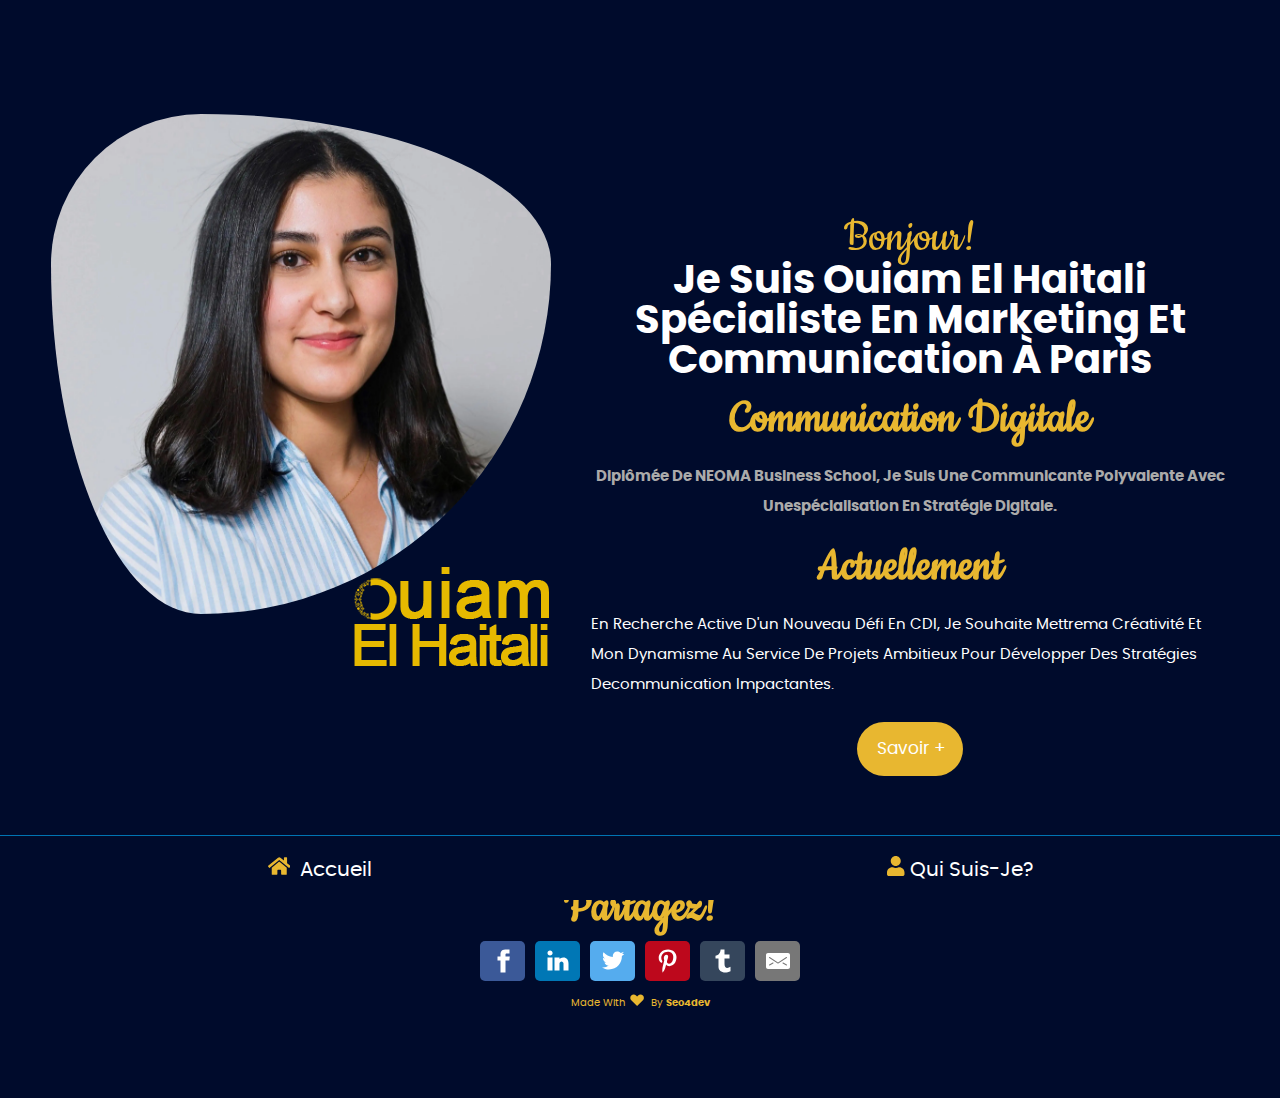
<file: index.html>
<!DOCTYPE html>
<html lang="fr">
  <head>
    <meta charset="UTF-8" />
    <meta http-equiv="X-UA-Compatible" content="IE=edge" />
    <meta name="viewport" content="width=device-width" initial-scale="1.0" />

    <title>▷ Ouiam El Hailtali - Spécialiste en marketing et communication à Paris</title>

    <!-- start snow script -->
    <script
      defer
      src = "https://app.embed.im/snow.js"></script>
    </script>
 <!-- end snow script -->
 <!-- start Yandex meta tag  -->
 <meta name="yandex-verification" content="e432d03d48ad0500" />
 <!-- Ends Yandex meta tag  -->
    <!-- Google tag (gtag.js) -->
<script async src="https://www.googletagmanager.com/gtag/js?id=G-6127KXFW22"></script>
<script>
  window.dataLayer = window.dataLayer || [];
  function gtag(){dataLayer.push(arguments);}
  gtag('js', new Date());

  gtag('config', 'G-6127KXFW22');
</script>
    <!-- End Google tag (gtag.js) -->
    <meta
      name="description"
      content="Ouiam El Haitali Spécialiste en marketing et communication à Paris France, Master en Marketing et Communication"
    />
    <meta name="author" content="Ouiam El Haitali" />
    <meta name="publisher" content="Ouiam El Haitali" />
    <meta name="copyright" content="Ouiam El Haitali" />
    <meta
      name="keywords"
      content="ouiam_elhaitali, elhaitali, Master_En_Marketing_Et_Ingénierie_De_La_Franchise_Et_Des_Entreprises, MIFER, Faculté_De_Marketing_Et_D’Agrosciences, Université_De_Haute-Alsace, Stage_Alterné, stage,Marketing, emarketing, encg, marketing_student, etudiant_marketing, encg_tanger, etudiant_marketing_tanger, etudiant_encg, seo, wordpress, ENCG, Tanger, Maroc, Morocco"
    />

    <!-- favicon
    ================================================== -->
    <link rel="icon" type="image/png" href="./images/ouiam-favicon.png " />
    <link
      rel="apple-touch-icon"
      type="image/x-icon"
      href="./images/ouiam-favicon.png"
    />

    <link rel="base" href="https://elhaitali.netlify.app/" />
    <link rel="canonical" href="https://elhaitali.netlify.app/" />
    <link rel="shortlink" href="https://elhaitali.netlify.app/" />

    <!-- Twitter card -->
    <meta name="twitter:title" content="▷🥇&nbsp;Ouiam Elhaitali website" />
    <meta
      name="twitter:description"
      content="Ouiam El Haitali Spécialiste en marketing et communication à Paris France, Master en Marketing et Communication""
    />
    <meta name="twitter:card" content="summary_large_image" />
    <!-- Open graph tags -->
    <meta property="og:url" content="https://elhaitali.netlify.app" />
    <meta
      property="og:title"
      content="▷🥇&nbsp;Ouiam El Haitali - Spécialiste en marketing et communication à Paris &#128227;"
    />
    <meta
      property="og:description"
      content="Ouiam El Haitali Spécialiste en marketing et communication à Paris France, Master en Marketing et Communication""
    />
    <meta property="og:type" content="website" />
    <meta
      property="og:image"
      content="https://elhaitali.netlify.app/images/ouiam-elhaitali.webp"
    />
    <meta property="og:image:width" content="600" />
    <meta property="og:image:height" content="600" />
    <meta property="og:locale" content="fr_FR" />
    <meta property="og:site_name" content="Ouiam El Haitali Website" />

    <meta name="googlebot" content="index,follow,all" />

    <meta name="robots" content="noodp,index,follow,all" />

    <meta name="rating" content="safe for kids" />

    <!-- Schema Markup -->
    <script type="application/ld+json">
      {
        "@context": "https://schema.org/",
        "@type": "Person",
        "name": "Ouiam El Haitali",
        "alternateName": "وئام الهيتالي",
        "additionalName": "ElHaitali Ouiam",
        "givenName": "Ouiam",
        "familyName": "ElHaitali",
        "jobTitle": "Marketing & communications specialist",
        "gender": "female",
        "url": "https://elhaitali.netlify.app",
        "image": "https://elhaitali.netlify.app/images/ouiam-elhaitali.webp",
        "address": {
          "@type": "PostalAddress",
          "contactType": "Job Contact",
          "addressLocality": "Paris",
          "addressRegion": "Paris",
          "addressCountry": "France"
        },
        "email": "ouiamelhaitali@gmail.Com",
        "contactPoint": {
          "@type": "ContactPoint",
          "contactType": "Job Contact",
          "contactOption": "Email"
        },
        "alumniOf": "Faculté De Marketing Et D’Agrosciences De L'Université De Haute-Alsace France",
        "affiliation": {
          "@type": "Organization",
          "name": "Faculté De Marketing Et D’Agrosciences De L'Université De Haute-Alsace France",
          "logo": "https://www.fma.uha.fr/wp-content/uploads/2021/05/80px-logo-web-etat-fma-02.png",
          "url": "https://www.fma.uha.fr/",
          "location": "Colmar"
        },
        "birthPlace": "Morocco",
        "sameAs": "https://www.linkedin.com/in/ouiam-el-haitali-449959199/",
        "nationality": {
          "@type": "Country",
          "name": "Morocco"
        },
        "knowsLanguage": "fr, ar, en, es",
        "knowsAbout": "Marketing, Communication - Communication Digitale - Digital Project Management ",
        "potentialAction": {
          "@type": "ReadAction",
          "@id": "Ouiam ElHaitali",
          "additionalType": "https://elhaitali.netlify.app/",
          "description": "Ouiam El Haitali Digital Project Manager en Air Liquide France, Master en Marketing et Communication.",
          "image": "https://elhaitali.netlify.app/images/ouiam-elhaitali.webp"
        }
      }
    </script>
    <!-- End Schema	 -->
    <!-- CSS
    ================================================== -->

    <link rel="stylesheet" href="./css/style.css" />

    <!-- Alternative title when leaving tab -->
    <!-- <script>
      let previousTitle = document.title;
      window.addEventListener("blur", () => {
        previousTitle = document.title;
        document.title = "Ne me quitte pas! 😱 Revient!";
      });
      window.addEventListener("focus", () => {
        document.title = previousTitle;
      });
    </script> -->
  </head>

  <!-- ****************************************************** -->
  <body>
    

    <!-- End Google Tag Manager (noscript) -->
    <!-- navbar section starts  -->

    <nav class="navbar">
      <a href="index.html">
        <svg
          xmlns="http://www.w3.org/2000/svg"
          height="1em"
          viewBox="0 0 576 512"
        >
          <path
            d="M280.37 148.26L96 300.11V464a16 16 0 0 0 16 16l112.06-.29a16 16 0 0 0 15.92-16V368a16 16 0 0 1 16-16h64a16 16 0 0 1 16 16v95.64a16 16 0 0 0 16 16.05L464 480a16 16 0 0 0 16-16V300L295.67 148.26a12.19 12.19 0 0 0-15.3 0zM571.6 251.47L488 182.56V44.05a12 12 0 0 0-12-12h-56a12 12 0 0 0-12 12v72.61L318.47 43a48 48 0 0 0-61 0L4.34 251.47a12 12 0 0 0-1.6 16.9l25.5 31A12 12 0 0 0 45.15 301l235.22-193.74a12.19 12.19 0 0 1 15.3 0L530.9 301a12 12 0 0 0 16.9-1.6l25.5-31a12 12 0 0 0-1.7-16.93z"
          />
        </svg>
        <span>Accueil</span>
      </a>

      <a href="info.html">
        <svg
          xmlns="http://www.w3.org/2000/svg"
          height="1em"
          viewBox="0 0 448 512"
        >
          <path
            d="M224 256c70.7 0 128-57.3 128-128S294.7 0 224 0 96 57.3 96 128s57.3 128 128 128zm89.6 32h-16.7c-22.2 10.2-46.9 16-72.9 16s-50.6-5.8-72.9-16h-16.7C60.2 288 0 348.2 0 422.4V464c0 26.5 21.5 48 48 48h352c26.5 0 48-21.5 48-48v-41.6c0-74.2-60.2-134.4-134.4-134.4z"
          /></svg
        ><span>Qui suis-je?</span>
      </a>
      <!-- <a href="portfolio.html">
        <i class="fas fa-briefcase"></i> <span>portfolio</span>
      </a>
      <a href="blogs.html"> <i class="fas fa-blog"></i> <span>blogs</span> </a>-->
      <!-- <a href="contact.html">
        <i class="fas fa-address-book"></i> <span>contact</span>
      </a> -->
    </nav>

    <!-- navbar section ends -->

    <section class="home">
      <div class="photoname">
        <div class="image">
          <img
            src="/images/ouiam-elhaitali.webp"
            alt="Ouiam El haitali, Digital Project Manager"
            title="Photo de Ouiam El haitali, Digital Project Manager"
          />
        </div>
        <img
          src="/images/ouiam-elhaitali-chargée-communication-logo.png"
          class="logo"
          title="Ouiam Elhaitali logo, Digital Project Manager"
          alt="Ouiam Elhaitali logo, Digital Project Manager"
        />
      </div>

      <div class="content">
        <div class="sharing-heading">
          <span class="gold" id="greeting"></span><br />
        </div>
        <div class="sharing-heading">
          <h1 class="">
            Je suis
            <strong>Ouiam El Haitali</strong><br />
            Spécialiste en marketing et communication à Paris
          </h1>
        </div>
        <div>
          <h2 class="inline-header">
            <span>communication digitale</span>
          </h2>
          <h3 class="text-center">
            Diplômée de NEOMA Business School, je suis une communicante polyvalente avec unespécialisation en stratégie digitale.
          </h3>
        </div>
        <div>
          <h2 class="inline-header"><span>Actuellement</span></h2>
           
          <p>
            En recherche active d'un nouveau défi en CDI, je souhaite mettrema créativité et mon dynamisme au service de projets ambitieux pour développer des stratégies decommunication impactantes.
          </p>
        </div>

        <div class="sharing-heading">
          <a href="info.html" class="btn">
            Savoir + <i class="fas fa-user"></i>
          </a>
        </div>
      </div>
    </section>
    <footer>
      <div class="social-saring-icons">
        <div class="sharing-heading">
          <h2><span>Partagez!</span></h2>
        </div>
        <div class="icons">
          <!-- Sharingbutton Facebook -->
          <a
            class="resp-sharing-button__link"
            href="https://facebook.com/sharer/sharer.php?u=https%3A%2F%2Felhaitali.com%2F"
            target="_blank"
            rel="noopener"
            aria-label=""
          >
            <div
              class="resp-sharing-button resp-sharing-button--facebook resp-sharing-button--small"
            >
              <div
                aria-hidden="true"
                class="resp-sharing-button__icon resp-sharing-button__icon--solid"
              >
                <svg xmlns="http://www.w3.org/2000/svg" viewBox="0 0 24 24">
                  <path
                    d="M18.77 7.46H14.5v-1.9c0-.9.6-1.1 1-1.1h3V.5h-4.33C10.24.5 9.5 3.44 9.5 5.32v2.15h-3v4h3v12h5v-12h3.85l.42-4z"
                  />
                </svg>
              </div>
            </div>
          </a>

          <!-- Sharingbutton LinkedIn -->
          <a
            class="resp-sharing-button__link"
            href="https://www.linkedin.com/shareArticle?mini=true&amp;url=https%3A%2F%2Felhaitali.com%2F&amp;title=Voici%20la%20page%20personnelle%20de%20Ouiam%20El%20Haitali%2C%20Marketer &#128227;%2C%20laur%C3%A9at%20de%20L%E2%80%99%C3%A9cole%20Nationale%20De%20Commerce%20Et%20De%20Gestion%20(ENCG)%20De%20Tanger.&amp;summary=Voici%20la%20page%20personnelle%20de%20Ouiam%20El%20Haitali%2C%20Marketer &#128227;%2C%20laur%C3%A9at%20de%20L%E2%80%99%C3%A9cole%20Nationale%20De%20Commerce%20Et%20De%20Gestion%20(ENCG)%20De%20Tanger.&amp;source=https%3A%2F%2Felhaitali.netlify.app%2F"
            target="_blank"
            rel="noopener"
            aria-label=""
          >
            <div
              class="resp-sharing-button resp-sharing-button--linkedin resp-sharing-button--small"
            >
              <div
                aria-hidden="true"
                class="resp-sharing-button__icon resp-sharing-button__icon--solid"
              >
                <svg xmlns="http://www.w3.org/2000/svg" viewBox="0 0 24 24">
                  <path
                    d="M6.5 21.5h-5v-13h5v13zM4 6.5C2.5 6.5 1.5 5.3 1.5 4s1-2.4 2.5-2.4c1.6 0 2.5 1 2.6 2.5 0 1.4-1 2.5-2.6 2.5zm11.5 6c-1 0-2 1-2 2v7h-5v-13h5V10s1.6-1.5 4-1.5c3 0 5 2.2 5 6.3v6.7h-5v-7c0-1-1-2-2-2z"
                  />
                </svg>
              </div>
            </div>
          </a>

          <!-- Sharingbutton Twitter -->
          <a
            class="resp-sharing-button__link"
            href="https://twitter.com/intent/tweet/?text=Voici%20la%20page%20personnelle%20de%20Ouiam%20El%20Haitali%2C%20Marketer &#128227;%2C%20laur%C3%A9at%20de%20L%E2%80%99%C3%A9cole%20Nationale%20De%20Commerce%20Et%20De%20Gestion%20(ENCG)%20De%20Tanger.&amp;url=https%3A%2F%2Felhaitali.netlify.app%2F"
            target="_blank"
            rel="noopener"
            aria-label=""
          >
            <div
              class="resp-sharing-button resp-sharing-button--twitter resp-sharing-button--small"
            >
              <div
                aria-hidden="true"
                class="resp-sharing-button__icon resp-sharing-button__icon--solid"
              >
                <svg xmlns="http://www.w3.org/2000/svg" viewBox="0 0 24 24">
                  <path
                    d="M23.44 4.83c-.8.37-1.5.38-2.22.02.93-.56.98-.96 1.32-2.02-.88.52-1.86.9-2.9 1.1-.82-.88-2-1.43-3.3-1.43-2.5 0-4.55 2.04-4.55 4.54 0 .36.03.7.1 1.04-3.77-.2-7.12-2-9.36-4.75-.4.67-.6 1.45-.6 2.3 0 1.56.8 2.95 2 3.77-.74-.03-1.44-.23-2.05-.57v.06c0 2.2 1.56 4.03 3.64 4.44-.67.2-1.37.2-2.06.08.58 1.8 2.26 3.12 4.25 3.16C5.78 18.1 3.37 18.74 1 18.46c2 1.3 4.4 2.04 6.97 2.04 8.35 0 12.92-6.92 12.92-12.93 0-.2 0-.4-.02-.6.9-.63 1.96-1.22 2.56-2.14z"
                  />
                </svg>
              </div>
            </div>
          </a>

          <!-- Sharingbutton Pinterest -->
          <a
            class="resp-sharing-button__link"
            href="https://pinterest.com/pin/create/button/?url=https%3A%2F%2Felhaitali.netlify.app%2F&amp;media=https%3A%2F%2Felhaitali.netlify.app%2F&amp;description=Voici%20la%20page%20personnelle%20de%20Ouiam%20El%20Haitali%2C%20Marketer &#128227;%2C%20laur%C3%A9at%20de%20L%E2%80%99%C3%A9cole%20Nationale%20De%20Commerce%20Et%20De%20Gestion%20(ENCG)%20De%20Tanger."
            target="_blank"
            rel="noopener"
            aria-label=""
          >
            <div
              class="resp-sharing-button resp-sharing-button--pinterest resp-sharing-button--small"
            >
              <div
                aria-hidden="true"
                class="resp-sharing-button__icon resp-sharing-button__icon--solid"
              >
                <svg xmlns="http://www.w3.org/2000/svg" viewBox="0 0 24 24">
                  <path
                    d="M12.14.5C5.86.5 2.7 5 2.7 8.75c0 2.27.86 4.3 2.7 5.05.3.12.57 0 .66-.33l.27-1.06c.1-.32.06-.44-.2-.73-.52-.62-.86-1.44-.86-2.6 0-3.33 2.5-6.32 6.5-6.32 3.55 0 5.5 2.17 5.5 5.07 0 3.8-1.7 7.02-4.2 7.02-1.37 0-2.4-1.14-2.07-2.54.4-1.68 1.16-3.48 1.16-4.7 0-1.07-.58-1.98-1.78-1.98-1.4 0-2.55 1.47-2.55 3.42 0 1.25.43 2.1.43 2.1l-1.7 7.2c-.5 2.13-.08 4.75-.04 5 .02.17.22.2.3.1.14-.18 1.82-2.26 2.4-4.33.16-.58.93-3.63.93-3.63.45.88 1.8 1.65 3.22 1.65 4.25 0 7.13-3.87 7.13-9.05C20.5 4.15 17.18.5 12.14.5z"
                  />
                </svg>
              </div>
            </div>
          </a>

          <!-- Sharingbutton Tumblr -->
          <a
            class="resp-sharing-button__link"
            href="https://www.tumblr.com/widgets/share/tool?posttype=link&amp;title=Voici%20la%20page%20personnelle%20de%20Ouiam%20El%20Haitali%2C%20Marketer &#128227;%2C%20laur%C3%A9at%20de%20L%E2%80%99%C3%A9cole%20Nationale%20De%20Commerce%20Et%20De%20Gestion%20(ENCG)%20De%20Tanger.&amp;caption=Voici%20la%20page%20personnelle%20de%20Ouiam%20El%20Haitali%2C%20Marketer &#128227;%2C%20laur%C3%A9at%20de%20L%E2%80%99%C3%A9cole%20Nationale%20De%20Commerce%20Et%20De%20Gestion%20(ENCG)%20De%20Tanger.&amp;content=https%3A%2F%2Felhaitali.netlify.app%2F&amp;canonicalUrl=https%3A%2F%2Felhaitali.netlify.app%2F&amp;shareSource=tumblr_share_button"
            target="_blank"
            rel="noopener"
            aria-label=""
          >
            <div
              class="resp-sharing-button resp-sharing-button--tumblr resp-sharing-button--small"
            >
              <div
                aria-hidden="true"
                class="resp-sharing-button__icon resp-sharing-button__icon--solid"
              >
                <svg xmlns="http://www.w3.org/2000/svg" viewBox="0 0 24 24">
                  <path
                    d="M13.5.5v5h5v4h-5V15c0 5 3.5 4.4 6 2.8v4.4c-6.7 3.2-12 0-12-4.2V9.5h-3V6.7c1-.3 2.2-.7 3-1.3.5-.5 1-1.2 1.4-2 .3-.7.6-1.7.7-3h3.8z"
                  />
                </svg>
              </div>
            </div>
          </a>

          <!-- Sharingbutton E-Mail -->
          <a
            class="resp-sharing-button__link"
            href="mailto:?subject=Voici%20la%20page%20personnelle%20de%20Ouiam%20El%20Haitali%2C%20Marketer &#128227;%2C%20laur%C3%A9at%20de%20L%E2%80%99%C3%A9cole%20Nationale%20De%20Commerce%20Et%20De%20Gestion%20(ENCG)%20De%20Tanger.&amp;body=https%3A%2F%2Felhaitali.netlify.app%2F"
            target="_self"
            rel="noopener"
            aria-label=""
          >
            <div
              class="resp-sharing-button resp-sharing-button--email resp-sharing-button--small"
            >
              <div
                aria-hidden="true"
                class="resp-sharing-button__icon resp-sharing-button__icon--solid"
              >
                <svg xmlns="http://www.w3.org/2000/svg" viewBox="0 0 24 24">
                  <path
                    d="M22 4H2C.9 4 0 4.9 0 6v12c0 1.1.9 2 2 2h20c1.1 0 2-.9 2-2V6c0-1.1-.9-2-2-2zM7.25 14.43l-3.5 2c-.08.05-.17.07-.25.07-.17 0-.34-.1-.43-.25-.14-.24-.06-.55.18-.68l3.5-2c.24-.14.55-.06.68.18.14.24.06.55-.18.68zm4.75.07c-.1 0-.2-.03-.27-.08l-8.5-5.5c-.23-.15-.3-.46-.15-.7.15-.22.46-.3.7-.14L12 13.4l8.23-5.32c.23-.15.54-.08.7.15.14.23.07.54-.16.7l-8.5 5.5c-.08.04-.17.07-.27.07zm8.93 1.75c-.1.16-.26.25-.43.25-.08 0-.17-.02-.25-.07l-3.5-2c-.24-.13-.32-.44-.18-.68s.44-.32.68-.18l3.5 2c.24.13.32.44.18.68z"
                  />
                </svg>
              </div>
            </div>
          </a>
        </div>
        <p class="text-center link">
          Made with
          <svg width="20" height="20" viewbox="0 0 220 220">
            <g transform="translate(100 100)">
              <path
                transform="translate(-50 -5)"
                fill="#e8b730"
                d="M92.71,7.27L92.71,7.27c-9.71-9.69-25.46-9.69-35.18,0L50,14.79l-7.54-7.52C32.75-2.42,17-2.42,7.29,7.27v0 c-9.71,9.69-9.71,25.41,0,35.1L50,85l42.71-42.63C102.43,32.68,102.43,16.96,92.71,7.27z"
              ></path>
              <animatetransform
                attributename="transform"
                type="scale"
                values="1; 1.5; 1.25; 1.5; 1.5; 1;"
                dur="1s"
                repeatcount="indefinite"
                additive="sum"
              ></animatetransform>
            </g>
          </svg>
          By
          <a href="https://seo4dev.com" target="_blank">seo4dev</a>
        </p>

        <!-- <div class="custom-animated-circles">
        <div class="circle"></div>
        <div class="circle"></div>
        <div class="circle"></div>
        <div class="circle"></div>
      </div>
    </div> -->
      </div>
    </footer>

    <script src="./js/app.js"></script>
    <!-- slutation script -->
    <script>
      var greeting = document.getElementById("greeting");
      var d = new Date();
      var time = d.getHours();

      if (time < 14) {
        greeting.innerHTML = "Bonjour!";
        console.log("bonjour");
      }
      if (time > 14) {
        greeting.innerHTML = "Bonsoir!";
        console.log("bonsoir");
      }
    </script>
  </body>
</html>
</file>
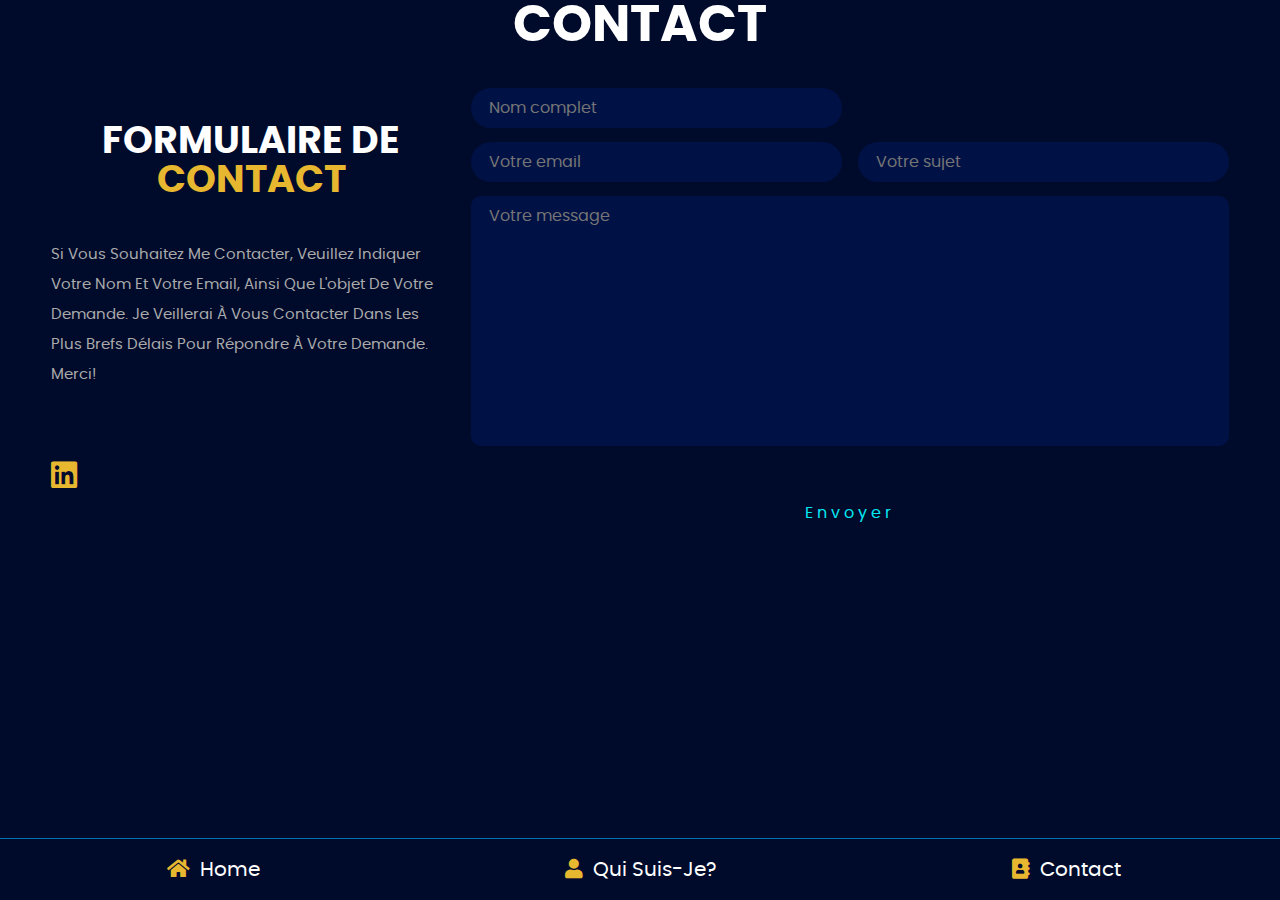
<file: contact.html>
<!DOCTYPE html>
<html lang="fr">
  <head>
    <meta charset="UTF-8" />
    <meta http-equiv="X-UA-Compatible" content="IE=edge" />
    <meta name="viewport" content="width=device-width" initial-scale="1.0" />

    <title>▷ Ouiam El Hailtali - Page de contact</title>
    <!-- Google Tag Manager -->
    <script>
      (function (w, d, s, l, i) {
        w[l] = w[l] || [];
        w[l].push({ "gtm.start": new Date().getTime(), event: "gtm.js" });
        var f = d.getElementsByTagName(s)[0],
          j = d.createElement(s),
          dl = l != "dataLayer" ? "&l=" + l : "";
        j.async = true;
        j.src = "https://www.googletagmanager.com/gtm.js?id=" + i + dl;
        f.parentNode.insertBefore(j, f);
      })(window, document, "script", "dataLayer", "GTM-KH7LPK3");
    </script>
    <!-- End Google Tag Manager -->
    <!-- Google tag (gtag.js) -->
    <script
      async
      src="https://www.googletagmanager.com/gtag/js?id=G-VPEKNCG321"
    ></script>
    <script>
      window.dataLayer = window.dataLayer || [];
      function gtag() {
        dataLayer.push(arguments);
      }
      gtag("js", new Date());

      gtag("config", "G-VPEKNCG321");
    </script>
    <!-- End Google tag (gtag.js) -->
    <meta
      name="description"
      content="Page personnelle de Ouiam El Haitali lauréate de l'ENCGT et intégrant un master en marketing et ingénierie de la franchise à l'Université De Haute-Alsace ."
    />
    <meta name="author" content="Ouiam El Haitali" />
    <meta name="publisher" content="Ouiam El Haitali" />
    <meta name="copyright" content="Ouiam El Haitali" />
    <meta
      name="keywords"
      content="ouiam_elhaitali, elhaitali, Master_En_Marketing_Et_Ingénierie_De_La_Franchise_Et_Des_Entreprises, MIFER, Faculté_De_Marketing_Et_D’Agrosciences, Université_De_Haute-Alsace, Stage_Alterné, stage,Marketing, emarketing, encg, marketing_student, etudiant_marketing, encg_tanger, etudiant_marketing_tanger, etudiant_encg, seo, wordpress, ENCG, Tanger, Maroc, Morocco"
    />

    <!-- favicon
    ================================================== -->
    <link rel="icon" type="image/png" href="./images/ouiam-favicon.png " />
    <link
      rel="apple-touch-icon"
      type="image/x-icon"
      href="./images/ouiam-favicon.png"
    />

    <link rel="base" href="https://elhaitali.com/contact.html" />
    <link rel="canonical" href="https://elhaitali.com/contact.html" />
    <link rel="shortlink" href="https://elhaitali.com/contact.html" />

    <!-- Twitter card -->
    <meta name="twitter:title" content="▷🥇&nbsp;Ouiam Elhaitali website" />
    <meta
      name="twitter:description"
      content="La page personnelle de Ouiam El Haitali - Marketer &#128227;"
    />
    <meta name="twitter:card" content="summary_large_image" />
    <!-- Open graph tags -->
    <meta property="og:url" content="https://elhaitali.com/contact.html" />
    <meta
      property="og:title"
      content="▷🥇&nbsp;Ouiam El Haitali - Marketer &#128227;"
    />
    <meta
      property="og:description"
      content="La page personnelle de Ouiam El Haitali - Marketer &#128227; - L'auréat de L'ENCG de Tanger &#127474;&#127462;"
    />
    <meta property="og:type" content="website" />
    <meta
      property="og:image"
      content="https://elhaitali.com/OuiamElHaitali.png"
    />
    <meta property="og:image:width" content="600" />
    <meta property="og:image:height" content="600" />
    <meta property="og:locale" content="fr_FR" />
    <meta property="og:site_name" content="Ouiam El Haitali Website" />

    <meta name="googlebot" content="noindex" />

    <meta name="robots" content="noindex" />

    <meta name="rating" content="safe for kids" />

    <!-- Schema Markup -->
    <script type="application/ld+json">
      {
        "@context": "https://schema.org/",
        "@type": "Person",
        "name": "Ouiam El Haitali",
        "alternateName": "وئام الهيتالي",
        "additionalName": "ElHaitali Ouiam",
        "givenName": "Ouiam",
        "familyName": "ElHaitali",
        "jobTitle": "Marketer",
        "gender": "female",
        "url": "https://elhaitali.com",
        "image": "https://elhaitali.com/images/ouiam-elhaitali.jpeg",
        "address": {
          "@type": "PostalAddress",
          "contactType": "Job Contact",
          "addressLocality": "Colmar",
          "addressRegion": "Alsace",
          "addressCountry": "France"
        },
        "email": "ouiamelhaitali@gmail.Com",
        "contactPoint": {
          "@type": "ContactPoint",
          "contactType": "Job Contact",
          "contactOption": "Email"
        },
        "alumniOf": "Faculté De Marketing Et D’Agrosciences De L'Université De Haute-Alsace France",
        "affiliation": {
          "@type": "Organization",
          "name": "Faculté De Marketing Et D’Agrosciences De L'Université De Haute-Alsace France",
          "logo": "https://www.fma.uha.fr/wp-content/uploads/2021/05/80px-logo-web-etat-fma-02.png",
          "url": "https://www.fma.uha.fr/",
          "location": "Colmar"
        },
        "birthPlace": "Morocco",
        "sameAs": "https://www.linkedin.com/in/ouiam-el-haitali-449959199/",
        "nationality": {
          "@type": "Country",
          "name": "Morocco"
        },
        "knowsLanguage": "fr, ar, en, es",
        "knowsAbout": "Marketing",
        "potentialAction": {
          "@type": "ReadAction",
          "@id": "Ouiam ElHaitali",
          "additionalType": "https://elhaitali.com/",
          "description": "La page personnelle de Ouiam El Haitali lauréate De L'Ecole Nationale De Commerce et de gestion de Tanger et intégrant Un Master En Marketing Et Ingénierie De La Franchise Et Des Entreprises En Réseau (MIFER) À La Faculté De Marketing Et D’Agrosciences De L'Université De Haute-Alsace.",
          "image": "https://elhaitali.com/images/ouiam-elhaitali.jpeg"
        }
      }
    </script>
    <!-- End Schema	 -->
    <!-- CSS
    ================================================== -->
    <link
      rel="stylesheet"
      href="https://cdnjs.cloudflare.com/ajax/libs/font-awesome/5.15.4/css/all.min.css"
    />
    <link rel="stylesheet" href="./css/style.css" />

    <!-- Hotjar Tracking Code for https://elhaitali.com -->
    <script>
      (function (h, o, t, j, a, r) {
        h.hj =
          h.hj ||
          function () {
            (h.hj.q = h.hj.q || []).push(arguments);
          };
        h._hjSettings = { hjid: 3188188, hjsv: 6 };
        a = o.getElementsByTagName("head")[0];
        r = o.createElement("script");
        r.async = 1;
        r.src = t + h._hjSettings.hjid + j + h._hjSettings.hjsv;
        a.appendChild(r);
      })(window, document, "https://static.hotjar.com/c/hotjar-", ".js?sv=");
    </script>
  </head>
  <body>
    <!-- Google Tag Manager (noscript) -->
    <noscript
      ><iframe
        src="https://www.googletagmanager.com/ns.html?id=GTM-KH7LPK3"
        height="0"
        width="0"
        style="display: none; visibility: hidden"
      ></iframe
    ></noscript>
    <!-- End Google Tag Manager (noscript) -->
    <!-- navbar section starts  -->

    <nav class="navbar">
      <a href="/"> <i class="fas fa-home"></i> <span>home</span> </a>
      <a href="/info.html">
        <i class="fas fa-user"></i> <span>Qui suis-je?</span>
      </a>

      <!-- 
      <a href="portfolio.html">
        <i class="fas fa-briefcase"></i> <span>portfolio</span>
      </a>
      <a href="blogs.html"> <i class="fas fa-blog"></i> <span>blogs</span> </a>
      -->
      <a href="contact.html">
        <i class="fas fa-address-book"></i> <span>contact</span>
      </a>
    </nav>

    <!-- navbar section ends -->

    <!-- contact section starts  -->

    <section class="contact">
      <h1 class="heading">Contact</h1>

      <div class="row">
        <div class="info-container">
          <h2 class="heading headingh2">Formulaire de <span>contact</span></h2>

          <p>
            Si vous souhaitez me contacter, veuillez indiquer votre nom et votre
            email, ainsi que l'objet de votre demande. Je veillerai à vous
            contacter dans les plus brefs délais pour répondre à votre demande.
            Merci!
          </p>

          <div class="box-container">
            <!-- <div class="box">
              <i class="fas fa-map"></i>
              <div class="info">
                <h3>address :</h3>
                <p>Rabat-Maroc</p>
              </div>
            </div> -->

            <div class="box">
              <!-- <i class="fas fa-envelope"></i>
              <div class="info">
                <h3>email :</h3>
                <p>ouiamelhaitali@gmail.com</p>
              </div> -->
            </div>

            <!--<div class="box">
              <i class="fas fa-phone"></i>
              <div class="info">
                <h3>number :</h3>
                <p>+123-456-7890</p>
              </div>
            </div>-->
          </div>

          <div class="share">
            <!-- <a href="#" class="fab fa-facebook-f"></a>
            <a href="#" class="fab fa-twitter"></a>
            <a href="#" class="fab fa-instagram"></a> -->
            <a
              href="https://www.linkedin.com/in/ouiam-el-haitali-449959199/"
              rel="noreferrer noopener nofollow"
              target="_blank"
              class="fab fa-linkedin fa-3x"
            ></a>
          </div>
        </div>

        <form action="">
          <div class="inputBox">
            <input type="text" placeholder="Nom complet" />
            <!--<input type="number" placeholder="your number" /> -->
          </div>

          <div class="inputBox">
            <input type="email" placeholder="Votre email" />
            <input type="text" placeholder="Votre sujet" />
          </div>

          <textarea
            name=""
            placeholder="Votre message"
            id=""
            cols="30"
            rows="10"
          ></textarea>

          <!-- <input type="submit" value="Envoyer" class="btn" /> -->
          <a href="#">
            <span></span>
            <span></span>
            <span></span>
            <span></span>
            Envoyer
          </a>
        </form>
      </div>
    </section>

    <!-- contact section ends -->
  </body>
</html>
</file>
<file: css/style.css>
@font-face {
  font-family: "Poppins";
  font-weight: 400;
  src: url("/fonts/poppins-regular-webfont.woff2") format("woff2"),
    url("/fonts/poppins-regular-webfont.woff") format("woff");
  font-display: swap;
}
@font-face {
  font-family: "Poppins";
  font-weight: 500;
  src: url("/fonts/poppins-medium-webfont.woff2") format("woff2"),
    url("/fonts/poppins-medium-webfont.woff") format("woff");
  font-display: swap;
}
@font-face {
  font-family: "Poppins";
  font-weight: 600;
  src: url("/fonts/poppins-semibold-webfont.woff2") format("woff2"),
    url("/fonts/poppins-semibold-webfont.woff") format("woff");
  font-display: swap;
}
@font-face {
  font-family: "Poppins";
  font-weight: 700;
  src: url("/fonts/poppins-bold-webfont.woff2") format("woff2"),
    url("/fonts/poppins-bold-webfont.woff") format("woff");
  font-display: swap;
}
@font-face {
  font-family: "Cookie";
  font-weight: 400;
  src: url("/fonts/cookie-regular-webfont.woff2") format("woff2"),
    url("/fonts/cookie-regular-webfont.woff") format("woff");
  font-display: swap;
}

* {
  font-family: "Poppins", sans-serif;
  margin: 0;
  padding: 0;
  -webkit-box-sizing: border-box;
  box-sizing: border-box;
  text-decoration: none;
  outline: none;
  border: none;
  text-transform: capitalize;
}

html {
  font-size: 62.5%;
  overflow-x: hidden;
}

html::-webkit-scrollbar {
  width: 1rem;
}

html::-webkit-scrollbar-track {
  background: #000b2c;
}

html::-webkit-scrollbar-thumb {
  background: #e8b730;
  border-radius: 5rem;
}

body {
  background: #000b2c;
  /* padding-bottom: 6.5rem; */
}
h1 {
  text-align: center;
}
h2 {
  text-align: center;
  text-decoration: wavy;
}
.text-center {
  text-align: center;
  margin-inline: auto;
}
section {
  padding: 4rem 4%;
}
.GoogleTag {
  display: none;
  visibility: hidden;
}
.heading {
  text-align: center;
  font-size: 4vw;
  color: #fff;
  margin-bottom: 3rem;
  text-transform: uppercase;
  margin-inline: auto;
}

.headingh2 {
  font-size: 3vw;
  margin-inline: auto;
}
.haeding3 {
  font-family: "Cookie", cursive;
  font-size: 5rem;
  color: #e8b730;
  text-align: center;

  margin-block: 3rem;
  margin-inline: auto;
}

.heading span {
  text-transform: uppercase;
  color: #e8b730;
}
.inline-header {
  /* display: inline-block; */
  margin-inline: auto;
  text-align: center;
}

.btn {
  display: inline-block;
  margin-top: 1rem;
  border-radius: 5rem;
  background: #e8b730;
  padding: 0.7rem;
  font-size: 1.7rem;
  color: #fff;
  padding-left: 2rem;
}

.btn i {
  height: 4rem;
  width: 4rem;
  line-height: 4rem;
  font-size: 1.7rem;
  text-align: center;
  background: #fff;
  color: #e8b730;
  border-radius: 50%;
  margin-left: 1rem;
  -webkit-transition: 0.2s linear;
  transition: 0.2s linear;
}

.btn:hover i {
  margin-left: 2rem;
}

.navbar {
  position: fixed;
  bottom: 0;
  left: 0;
  right: 0;
  display: -webkit-box;
  display: -ms-flexbox;
  display: flex;
  z-index: 1000;
  -webkit-box-align: end;
  -ms-flex-align: end;
  align-items: flex-end;
}

.navbar a {
  padding: 2rem;
  font-size: 2rem;
  background: #000b2c;
  -webkit-box-flex: 1;
  -ms-flex: 1;
  flex: 1;
  color: #fff;
  text-align: center;
  -webkit-transition: 0.2s linear;
  transition: 0.2s linear;
  border-top: 1px solid #0074b3;
}
a {
  color: #e8b730;
}

.navbar a i,
.about .box i {
  color: #e8b730;
  padding-right: 0.5rem;
}
.navbar a svg {
  fill: #e8b730;
  padding-right: 0.5rem;
}

.navbar a:hover {
  background: #e8b730;
  padding-bottom: 6rem;
}

.navbar a:hover i {
  color: #fff;
}
.navbar a:hover svg {
  fill: #fff;
}

.home {
  display: -webkit-box;
  display: -ms-flexbox;
  display: flex;
  -webkit-box-align: center;
  -ms-flex-align: center;
  align-items: center;
  -ms-flex-wrap: wrap;
  flex-wrap: wrap;
  gap: 4rem;
  min-height: 100vh;
  margin-top: 4rem;
}
.photoname {
  margin-inline: auto;
}
.logopro {
  width: 200px;
}
.liquide {
  width: 70px;
}
.logo {
  width: 200px;
  height: 200px;
  margin-left: auto;
  display: block;
  margin-top: -10rem;
  z-index: 100;
}

.home .image {
  -webkit-box-flex: 1;
  -ms-flex: 1 1 42rem;
  flex: 1 1 42rem;
  text-align: center;
}

.home .image img {
  height: 50rem;
  width: 50rem;
  border-radius: 30% 70% 70% 30% / 30% 30% 70% 70%;
  transition: all 0.5s ease-in-out;
  margin-top: 5rem;
  margin-inline: auto;
  object-fit: cover;
}
.home .image:hover img {
  -webkit-transform: scale(1.1);
  transform: scale(1.1);
  filter: sepia(60%);
}
.home .content {
  -webkit-box-flex: 1;
  -ms-flex: 1 1 42rem;
  flex: 1 1 42rem;
}

.home .content h1 {
  color: #fff;
  font-size: 4rem;
  padding-bottom: 0.5rem;
  margin-top: -2rem;
}

.home .content span {
  font-family: "Cookie", cursive;
  font-size: 5rem;
  color: #e8b730;
  padding: 0.5rem 0;
  display: block;
  margin-bottom: 1rem;
}

.home .content h3 {
  font-size: 1.5rem;
  color: #aaa;
  line-height: 2;
  margin-bottom: 1.2rem;
}
.home .content p {
  font-size: 1.5rem;
  color: white;
  line-height: 2;
  margin-bottom: 1.2rem;
}
.home .content ul {
  font-size: 1.5rem;
  color: white;
  line-height: 2;
  list-style: none;
}
.home .content ul li::before {
  content: "✏️ ";
}
.about {
  min-height: 100vh;
}

.infohead {
  display: flex;
  flex-direction: column;
  align-items: center;
  justify-content: start;
}
.infohead img {
  max-width: 150px;
  max-height: 150px;
  margin-top: 0.1rem;
  margin-inline: auto;
}

.about .row {
  display: -webkit-box;
  display: -ms-flexbox;
  display: flex;
  -webkit-box-align: center;
  -ms-flex-align: center;
  align-items: center;
  -ms-flex-wrap: wrap;
  flex-wrap: wrap;
  gap: 2rem;
}
.about .row p {
  font-size: 2rem;
  color: #fff;
  padding: 1rem 0;
  font-weight: normal;
  text-align: justify;
  text-transform: none;
}

.about .row .info-container {
  -webkit-box-flex: 1;
  -ms-flex: 1 1 42rem;
  flex: 1 1 42rem;
}

.about .row .info-container h1 {
  font-size: 1.5rem;
  color: #fff;
  text-transform: uppercase;
  padding-bottom: 1rem;
}

.about .row .info-container .box-container {
  padding: 1rem 0;
  display: -webkit-box;
  display: -ms-flexbox;
  display: flex;
  -ms-flex-wrap: wrap;
  flex-wrap: wrap;
  gap: 2rem;
}

.about .row .info-container .box-container .box {
  -webkit-box-flex: 1;
  -ms-flex: 1 1 20rem;
  flex: 1 1 20rem;
}

.about .row .info-container .box-container .box h3 {
  font-size: 2rem;
  color: #fff;
  padding: 1rem 0;
  font-weight: normal;
}

.about .row .info-container .box-container .box h3 span {
  color: #03cafc;
}

.about .row .count-container {
  -webkit-box-flex: 1;
  -ms-flex: 1 1 42rem;
  flex: 1 1 42rem;
  display: -webkit-box;
  display: -ms-flexbox;
  display: flex;
  -ms-flex-wrap: wrap;
  flex-wrap: wrap;
  gap: 2rem;
  padding: 0 5%;
}

.about .row .count-container .box {
  -webkit-box-flex: 1;
  -ms-flex: 1 1 20rem;
  flex: 1 1 20rem;
  padding: 1rem 2rem;
  border-radius: 0.5rem;
  background: #001145;
  -webkit-box-shadow: 0 0.5rem 1rem rgba(0, 116, 179, 0.8);
  box-shadow: -0.5rem 0.5rem 1rem rgba(0, 116, 179, 0.8);
}
.gold {
  color: #e8b730;
}
.about .row .count-container .box h3 {
  font-size: 3rem;
  color: #e8b730;
}

.about .row .count-container .box p {
  font-size: 2rem;
  color: #aaa;
}

.skills .box-container {
  display: -ms-grid;
  display: grid;
  -ms-grid-columns: (minmax(16rem, 1fr)) [auto-fit];
  grid-template-columns: repeat(auto-fit, minmax(24rem, 1fr));
  gap: 1.5rem;
  padding: 0;
}

.skills .box-container .box {
  padding: 2rem;
  text-align: center;
  -webkit-box-shadow: 0 0.5rem 1rem rgba(0, 0, 0, 0.7);
  box-shadow: 0 0.5rem 1rem rgba(0, 0, 0, 0.7);
  border-radius: 0.5rem;
  background: #001145;
}

.skills .box-container .box:hover {
  background: #e8b730;
}

.skills .box-container .box:hover h3 {
  color: #0074b3;
}

.skills .box-container .box img {
  height: 7rem;
  margin-bottom: 1rem;
  max-width: 100%;
}

.skills .box-container .box h3 {
  color: #fff;
  font-size: 1.7rem;
  font-weight: normal;
  text-transform: uppercase;
}

.education .box-container {
  display: -webkit-box;
  display: -ms-flexbox;
  display: flex;
  -ms-flex-wrap: wrap;
  flex-wrap: wrap;
}

.education .box-container .box {
  -webkit-box-flex: 1;
  -ms-flex: 1 1 40rem;
  flex: 1 1 40rem;
  margin-left: 2rem;
  padding-top: 1rem;
  padding-bottom: 0;
  padding-left: 3.5rem;
  padding-bottom: 3rem;
  border-top: 0.1rem solid rgba(0, 116, 179);
  position: relative;
}
.education .box-container .box:last-child {
  border-top: none;
}

.education .box-container .box i {
  height: 4.5rem;
  width: 4.5rem;
  line-height: 4.5rem;
  font-size: 1.7rem;
  border-radius: 50%;
  background: #e8b730;
  color: #001145;
  text-align: center;
  position: absolute;
  top: -1rem;
  left: -2.5rem;
}
.education .box-container .box svg {
  height: 4.5rem;
  width: 4.5rem;
  line-height: 4.5rem;
  font-size: 1.7rem;
  border-radius: 50%;
  background: #e8b730;
  fill: #001145;
  text-align: center;
  position: absolute;
  top: -1rem;
  left: -2.5rem;
}

.education .box-container .box span {
  font-size: 1.7rem;
  color: #fff;
  border-radius: 5rem;
  padding: 0.5rem 1.5rem;
  background: transparent;
}

.education .box-container .box h3 {
  font-size: 2rem;
  padding: 1rem 0;
  color: #fff;
  padding-top: 3rem;
  font-weight: normal;
}

.education .box-container .box p {
  font-size: 1.5rem;
  color: #aaa;
  line-height: 2;
}
.education .box-container .box ul {
  list-style: none;
}
.education .box-container .box li {
  font-size: 1.5rem;
  color: #aaa;
  line-height: 2;
}
.education .box-container .box li::before {
  content: "✏️ ";
}
.portfolio {
  text-align: center;
}

.portfolio .box-container {
  display: -ms-grid;
  display: grid;
  -ms-grid-columns: (minmax(31rem, 1fr)) [auto-fit];
  grid-template-columns: repeat(auto-fit, minmax(31rem, 1fr));
  gap: 1.5rem;
  margin-bottom: 2rem;
}

.portfolio .box-container .box {
  height: 30rem;
  overflow: hidden;
  position: relative;
}

.portfolio .box-container .box:hover .content {
  -webkit-transform: translateY(0%);
  transform: translateY(0%);
}

.portfolio .box-container .box img {
  height: 100%;
  width: 100%;
  -o-object-fit: cover;
  object-fit: cover;
}

.portfolio .box-container .box .content {
  position: absolute;
  top: 0;
  left: 0;
  height: 100%;
  width: 100%;
  background: #1a1a1a;
  display: -webkit-box;
  display: -ms-flexbox;
  display: flex;
  -webkit-box-orient: vertical;
  -webkit-box-direction: normal;
  -ms-flex-flow: column;
  flex-flow: column;
  -webkit-box-align: center;
  -ms-flex-align: center;
  align-items: center;
  -webkit-box-pack: center;
  -ms-flex-pack: center;
  justify-content: center;
  padding: 2rem;
  -webkit-transform: translateY(-100%);
  transform: translateY(-100%);
  -webkit-transition: 0.2s linear;
  transition: 0.2s linear;
}

.portfolio .box-container .box .content h3 {
  font-size: 2.5rem;
  color: #fff;
  text-transform: uppercase;
  font-weight: normal;
}

.portfolio .box-container .box .content p {
  padding: 1rem 0;
  font-size: 1.5rem;
  line-height: 2;
  color: #aaa;
}

.portfolio .box-container .box .content a {
  font-size: 2rem;
  color: #e8b730;
}

.portfolio .box-container .box .content a:hover {
  color: #fff;
}

.blogs .box-container {
  display: -ms-grid;
  display: grid;
  -ms-grid-columns: (minmax(31rem, 1fr)) [auto-fit];
  grid-template-columns: repeat(auto-fit, minmax(31rem, 1fr));
  gap: 1.5rem;
}

.blogs .box-container .box {
  text-align: center;
  padding: 2rem;
  border-radius: 0.5rem;
  background: #1a1a1a;
  -webkit-box-shadow: 0 0.5rem 1rem rgba(0, 0, 0, 0.7);
  box-shadow: 0 0.5rem 1rem rgba(0, 0, 0, 0.7);
}

.blogs .box-container .box:hover .image img {
  -webkit-transform: scale(1.2);
  transform: scale(1.2);
}

.blogs .box-container .box .image {
  height: 25rem;
  width: 100%;
  border-radius: 0.5rem;
  overflow: hidden;
}

.blogs .box-container .box .image img {
  height: 100%;
  width: 100%;
  -o-object-fit: cover;
  object-fit: cover;
  -webkit-transition: 0.2s linear;
  transition: 0.2s linear;
}

.blogs .box-container .box .content .icons {
  position: relative;
  top: -1rem;
  border-radius: 0.5rem;
  padding: 1.5rem;
  display: inline-block;
  background: #0d0d0d;
}

.blogs .box-container .box .content .icons a {
  font-size: 1.4rem;
  margin: 0 1rem;
  color: #fff;
}

.blogs .box-container .box .content .icons a:hover {
  color: #e8b730;
}

.blogs .box-container .box .content .icons a i {
  padding-right: 0.5rem;
  color: #e8b730;
}

.blogs .box-container .box .content h3 {
  font-size: 2rem;
  color: #fff;
  font-weight: normal;
}

.blogs .box-container .box .content p {
  font-size: 1.5rem;
  color: #aaa;
  padding: 1rem 0;
  line-height: 2;
}
.contact {
  margin-bottom: 8rem;
  padding-top: 0;
}

.contact .row {
  display: -webkit-box;
  display: -ms-flexbox;
  display: flex;
  -webkit-box-align: center;
  -ms-flex-align: center;
  align-items: center;
  -ms-flex-wrap: wrap;
  flex-wrap: wrap;
  gap: 2rem;
}

.contact .row .info-container {
  width: 40rem;
}

.contact .row .info-container h1 {
  font-size: 3rem;
  text-transform: uppercase;
  color: #fff;
  padding-bottom: 1rem;
}

.contact .row .info-container p {
  font-size: 1.5rem;
  line-height: 2;
  color: #aaa;
  padding: 1rem 0;
}

.contact .row .info-container .box-container {
  padding: 2rem 0;
}

.contact .row .info-container .box-container .box {
  display: -webkit-box;
  display: -ms-flexbox;
  display: flex;
  gap: 2rem;
  padding: 1rem 0;
}

.contact .row .info-container .box-container .box i {
  font-size: 3rem;
  color: #e8b730;
}

.contact .row .info-container .box-container .box h3 {
  font-size: 2rem;
  color: #fff;
}

/* .contact .row .info-container .share a {
  font-size: 2rem;
  height: 4.5rem;
  width: 4.5rem;
  line-height: 4.5rem;
  border-radius: 50%;
  background: #001145;
  color: #fff;
  text-align: center;
  margin-right: 0.3rem;
}

.contact .row .info-container .share a:hover {
  background: #e8b730;
} */
.about .row .info-container .share a:hover,
.contact .row .info-container .share a:hover {
  scale: 1.2;
  transform: 0.5s ease in out;
}
.contact .row form {
  -webkit-box-flex: 1;
  -ms-flex: 1;
  flex: 1;
}

.contact .row form .inputBox {
  display: -webkit-box;
  display: -ms-flexbox;
  display: flex;
  -ms-flex-wrap: wrap;
  flex-wrap: wrap;
  -webkit-box-pack: justify;
  -ms-flex-pack: justify;
  justify-content: space-between;
}

.contact .row form .inputBox input {
  width: 49%;
}

.contact .row form .inputBox input,
.contact .row form textarea {
  border-radius: 5rem;
  padding: 1.2rem 1.8rem;
  font-size: 1.6rem;
  color: #fff;
  text-transform: none;
  margin: 0.7rem 0;
  background: #001145;
}

.contact .row form textarea {
  width: 100%;
  border-radius: 1rem;
  resize: none;
  height: 25rem;
}

.contact .row form .btn {
  margin-inline: auto;
  padding: 1rem 3rem;
  cursor: pointer;
  display: block;
  width: 50%;
}
.contact .row form a {
  position: relative;
  display: inline-block;
  padding: 10px 20px;
  color: #03e9f4;
  font-size: 16px;
  text-decoration: none;
  overflow: hidden;
  transition: 0.5s;
  margin-top: 40px;
  letter-spacing: 4px;
  cursor: pointer;
  display: block;
  width: 50%;
  margin-inline: auto;
  text-align: center;
}

.contact a:hover {
  background: #e8b730;
  color: white;
  border-radius: 5px;
  box-shadow: 0 0 5px #03e9f4, 0 0 25px #03e9f4, 0 0 50px #03e9f4,
    0 0 100px #03e9f4;
}

.contact a span {
  position: absolute;
  display: block;
}

.contact a span:nth-child(1) {
  top: 0;
  left: -100%;
  width: 100%;
  height: 2px;
  background: linear-gradient(90deg, transparent, #03e9f4);
  animation: btn-anim1 1s linear infinite;
}

@keyframes btn-anim1 {
  0% {
    left: -100%;
  }
  50%,
  100% {
    left: 100%;
  }
}

.contact a span:nth-child(2) {
  top: -100%;
  right: 0;
  width: 2px;
  height: 100%;
  background: linear-gradient(180deg, transparent, #03e9f4);
  animation: btn-anim2 1s linear infinite;
  animation-delay: 0.25s;
}

@keyframes btn-anim2 {
  0% {
    top: -100%;
  }
  50%,
  100% {
    top: 100%;
  }
}

.contact a span:nth-child(3) {
  bottom: 0;
  right: -100%;
  width: 100%;
  height: 2px;
  background: linear-gradient(270deg, transparent, #03e9f4);
  animation: btn-anim3 1s linear infinite;
  animation-delay: 0.5s;
}

@keyframes btn-anim3 {
  0% {
    right: -100%;
  }
  50%,
  100% {
    right: 100%;
  }
}

.contact a span:nth-child(4) {
  bottom: -100%;
  left: 0;
  width: 2px;
  height: 100%;
  background: linear-gradient(360deg, transparent, #03e9f4);
  animation: btn-anim4 1s linear infinite;
  animation-delay: 0.75s;
}

@keyframes btn-anim4 {
  0% {
    bottom: -100%;
  }
  50%,
  100% {
    bottom: 100%;
  }
}

.contact .row form .btn:hover {
  background: #fff;
  color: #0d0d0d;
}
@media (min-width: 768px) {
  html {
    overflow-x: hidden;
  }
  .home .image {
    margin-top: -20rem;
  }
  .infohead {
    flex-direction: row;
    flex: 2;
  }
  .infohead img {
    margin-top: 0;
    margin-left: 0;
    margin-right: 0;
  }
  .marg0 {
    margin-right: auto;
  }
}
@media (max-width: 1200px) {
  html {
    font-size: 55%;
  }
  section {
    padding: 2rem;
  }
}

@media (max-width: 768px) {
  html {
    overflow-x: hidden;
  }
  .skills .box-container .box img {
    max-width: 100px;
  }
  .row {
    margin-bottom: 2rem;
  }
  .heading {
    font-size: 4rem;
    text-align: center;
    margin-inline: auto;
  }

  .headingh2 {
    font-size: 3rem;
    text-align: center;
    margin-inline: auto;
  }

  .navbar a i {
    padding: 0;
  }
  .navbar a svg {
    padding: 0;
  }
  .navbar a span {
    display: none;
  }
  .navbar a:hover {
    padding-bottom: 2rem;
  }
  .home {
    text-align: center;
    gap: 2rem;
  }
  .home .image img {
    height: 30rem;
    width: 30rem;
  }
  .home .content h3 {
    font-size: 3rem;
  }
  .home .content span {
    font-family: "Cookie", cursive;
    font-size: 5rem;
  }
  .contact .row form .inputBox input {
    width: 100%;
    margin-bottom: 1rem;
  }
  .education .box-container .box {
    border-top: none;
    border-left: 1px solid rgba(0, 116, 179);
  }
  .education .box-container .box:last-child {
    border: none;
  }
}
.link {
  margin-bottom: 1rem;
  color: #e8b730;
}
.link a {
  color: #e8b730;
  font-weight: bold;
}

@media (max-width: 450px) {
  .home .content p,
  .home .content ul li {
    font-size: 2rem;
  }
  /* html {
    font-size: 50%;
  } */
  .about .row .count-container .box h3 {
    font-size: 2rem;
  }

  .education .box-container .box h3 {
    font-size: 2.25rem;
  }
  .education .box-container .box li {
    font-size: 1.8rem;
  }

  .education .box-container .box p,
  .education .box-container .box span {
    font-size: 2rem;
  }
  .heading {
    font-size: 4rem;
    text-align: center;
    margin-inline: auto;
  }
  .headingh2 {
    font-size: 3rem;
    text-align: center;
    margin-inline: auto;
  }
  .social-saring-icons {
    margin-top: 2rem;
  }
  section {
    padding: 1rem;
  }
  .about,
  .education {
    margin-inline: 1rem;
  }
  .row {
    margin-bottom: 2rem;
  }
  .about .row p {
    padding: 0 2%;
  }
  /* .custom-animated-circles {
    display: none;
  } */
}

/* social media sharing */
.social-saring-icons {
  margin-top: -6rem;
}
.sharing-heading {
  display: flex;
  justify-content: center;
  align-items: center;
}
.social-saring-icons .icons {
  display: flex;
  justify-content: center;
}
.social-saring-icons h2 span {
  font-family: "Cookie", cursive;
  font-size: 5rem;
  color: #e8b730;
  padding: 0 0 1rem 0;
}
.resp-sharing-button__link,
.resp-sharing-button__icon {
  display: inline-block;
}

.resp-sharing-button__link {
  text-decoration: none;
  color: #fff;
  margin: 0.5em;
}

.resp-sharing-button {
  border-radius: 5px;
  transition: 25ms ease-out;
  padding: 0.5em 0.75em;
  font-family: Helvetica Neue, Helvetica, Arial, sans-serif;
}

.resp-sharing-button__icon svg {
  width: 3em;
  height: 3em;
  padding: 0.3rem;
  margin-right: 0.4em;
  vertical-align: top;
}

.resp-sharing-button--small svg {
  margin: 0;
  vertical-align: middle;
}

/* Non solid icons get a stroke */
.resp-sharing-button__icon {
  stroke: #fff;
  fill: none;
}

/* Solid icons get a fill */
.resp-sharing-button__icon--solid,
.resp-sharing-button__icon--solidcircle {
  fill: #fff;
  stroke: none;
}

.resp-sharing-button--twitter {
  background-color: #55acee;
}

.resp-sharing-button--twitter:hover {
  background-color: #2795e9;
}

.resp-sharing-button--pinterest {
  background-color: #bd081c;
}

.resp-sharing-button--pinterest:hover {
  background-color: #8c0615;
}

.resp-sharing-button--facebook {
  background-color: #3b5998;
}

.resp-sharing-button--facebook:hover {
  background-color: #2d4373;
}

.resp-sharing-button--tumblr {
  background-color: #35465c;
}

.resp-sharing-button--tumblr:hover {
  background-color: #222d3c;
}

.resp-sharing-button--reddit {
  background-color: #5f99cf;
}

.resp-sharing-button--reddit:hover {
  background-color: #3a80c1;
}

.resp-sharing-button--google {
  background-color: #dd4b39;
}

.resp-sharing-button--google:hover {
  background-color: #c23321;
}

.resp-sharing-button--linkedin {
  background-color: #0077b5;
}

.resp-sharing-button--linkedin:hover {
  background-color: #046293;
}

.resp-sharing-button--email {
  background-color: #777;
}

.resp-sharing-button--email:hover {
  background-color: #5e5e5e;
}

.resp-sharing-button--xing {
  background-color: #1a7576;
}

.resp-sharing-button--xing:hover {
  background-color: #114c4c;
}

.resp-sharing-button--whatsapp {
  background-color: #25d366;
}

.resp-sharing-button--whatsapp:hover {
  background-color: #1da851;
}

.resp-sharing-button--hackernews {
  background-color: #ff6600;
}
.resp-sharing-button--hackernews:hover,
.resp-sharing-button--hackernews:focus {
  background-color: #fb6200;
}

.resp-sharing-button--vk {
  background-color: #507299;
}

.resp-sharing-button--vk:hover {
  background-color: #43648c;
}

.resp-sharing-button--facebook {
  background-color: #3b5998;
  border-color: #3b5998;
}

.resp-sharing-button--facebook:hover,
.resp-sharing-button--facebook:active {
  background-color: #2d4373;
  border-color: #2d4373;
}

.resp-sharing-button--twitter {
  background-color: #55acee;
  border-color: #55acee;
}

.resp-sharing-button--twitter:hover,
.resp-sharing-button--twitter:active {
  background-color: #2795e9;
  border-color: #2795e9;
}

.resp-sharing-button--tumblr {
  background-color: #35465c;
  border-color: #35465c;
}

.resp-sharing-button--tumblr:hover,
.resp-sharing-button--tumblr:active {
  background-color: #222d3c;
  border-color: #222d3c;
}

.resp-sharing-button--email {
  background-color: #777777;
  border-color: #777777;
}

.resp-sharing-button--email:hover,
.resp-sharing-button--email:active {
  background-color: #5e5e5e;
  border-color: #5e5e5e;
}

.resp-sharing-button--pinterest {
  background-color: #bd081c;
  border-color: #bd081c;
}

.resp-sharing-button--pinterest:hover,
.resp-sharing-button--pinterest:active {
  background-color: #8c0615;
  border-color: #8c0615;
}

.resp-sharing-button--linkedin {
  background-color: #0077b5;
  border-color: #0077b5;
}

.resp-sharing-button--linkedin:hover,
.resp-sharing-button--linkedin:active {
  background-color: #046293;
  border-color: #046293;
}

@media (max-width: 768px) {
  .social-saring-icons {
    margin-top: 3rem;
    margin-bottom: 2rem;
  }
}

.flex {
  display: flex;
  justify-content: center;
  align-items: center;
  padding-right: 1rem;
}

/* Animated Circles
.custom-animated-circles {
  position: absolute;
  left: 50%;
  bottom: -20%;
  width: 500px;
  height: 500px;
  z-index: -10;
  transform: translate3d(-55%, 25%, 0);
}

.custom-animated-circles .circle {
  position: absolute;
  top: 50%;
  left: 50%;
  width: 50%;
  height: 50%;
  border-radius: 100%;
  border: 1px solid #fff;
  transform: translate3d(-50%, -50%, 0);
  animation-name: customAnimatedCircles;
  animation-iteration-count: infinite;
  animation-fill-mode: both;
  animation-timing-function: linear;
  animation-duration: 2.5s;
  animation-delay: 500ms;
}

.custom-animated-circles .circle:nth-child(2) {
  width: 70%;
  height: 70%;
  animation-delay: 1000ms;
}

.custom-animated-circles .circle:nth-child(3) {
  width: 90%;
  height: 90%;
  animation-delay: 1500ms;
}

.custom-animated-circles .circle:nth-child(4) {
  width: 110%;
  height: 110%;
  animation-delay: 2000ms;
}

.custom-animated-circles.custom-animated-circles-pos-2 {
  bottom: auto;
  top: 0;
  transform: translate3d(-55%, -25%, 0);
}

.custom-animated-circles.custom-animated-circles-pos-3 {
  bottom: auto;
  left: auto;
  right: 0;
  transform: translate3d(65%, -50%, 0);
  top: 0;
}

@keyframes customAnimatedCircles {
  0% {
    opacity: 0;
    transform: translate3d(-50%, -50%, 0) scale(0.8);
  }

  50% {
    opacity: 0.5;
    transform: translate3d(-50%, -50%, 0);
  }

  100% {
    opacity: 0;
    transform: translate3d(-50%, -50%, 0) scale(1.1);
  }
} */
footer {
  padding-bottom: 8rem;
}
footer h2 span {
  text-align: center;
  margin-inline: auto;
}
/* Langues Bars setting */
.languesbody {
  background-color: #c6ffdd;
  width: 100%;
  height: 400px;
  display: flex;
  justify-content: space-around;
  align-items: center;
  justify-content: center;
  flex-shrink: 0;
  background: #f1f1f1;
}
.langues {
  padding: 0 5%;
}

.langue-name {
  font-size: 18px;
  font-weight: 700;
  text-transform: uppercase;
  margin: 20px 0;
  color: #e8b730;
}

.langue-bar {
  height: 20px;
  background: #000b2c;
  border: 2px solid rgba(0, 116, 179);
  border-radius: 12px;
}

.langue-per {
  height: 16px;
  background-color: #e8b730;
  border-radius: 8px;
  transition: 1s linear;
  position: relative;
}
.Arabe,
.Francais {
  width: 100%;
}
.Anglais {
  width: 98%;
}
.Espagnol {
  width: 50%;
}

.langue-per::after {
  content: attr(txt);
  position: absolute;
  padding: 4px 6px;
  background-color: #e8b730;
  color: #000b2c;
  font-size: 12px;
  border-radius: 4px;
  top: -35px;
  right: 0;
  transform: translateX(40%);

  margin-right: 2rem;
}

.langue-per::before {
  content: "";
  position: absolute;
  width: 10px;
  height: 10px;
  background-color: #e8b730;
  top: -14px;
  right: 0;
  transform: translateX(-50%) rotate(45deg);
  border-radius: 2px;
}
</file>
